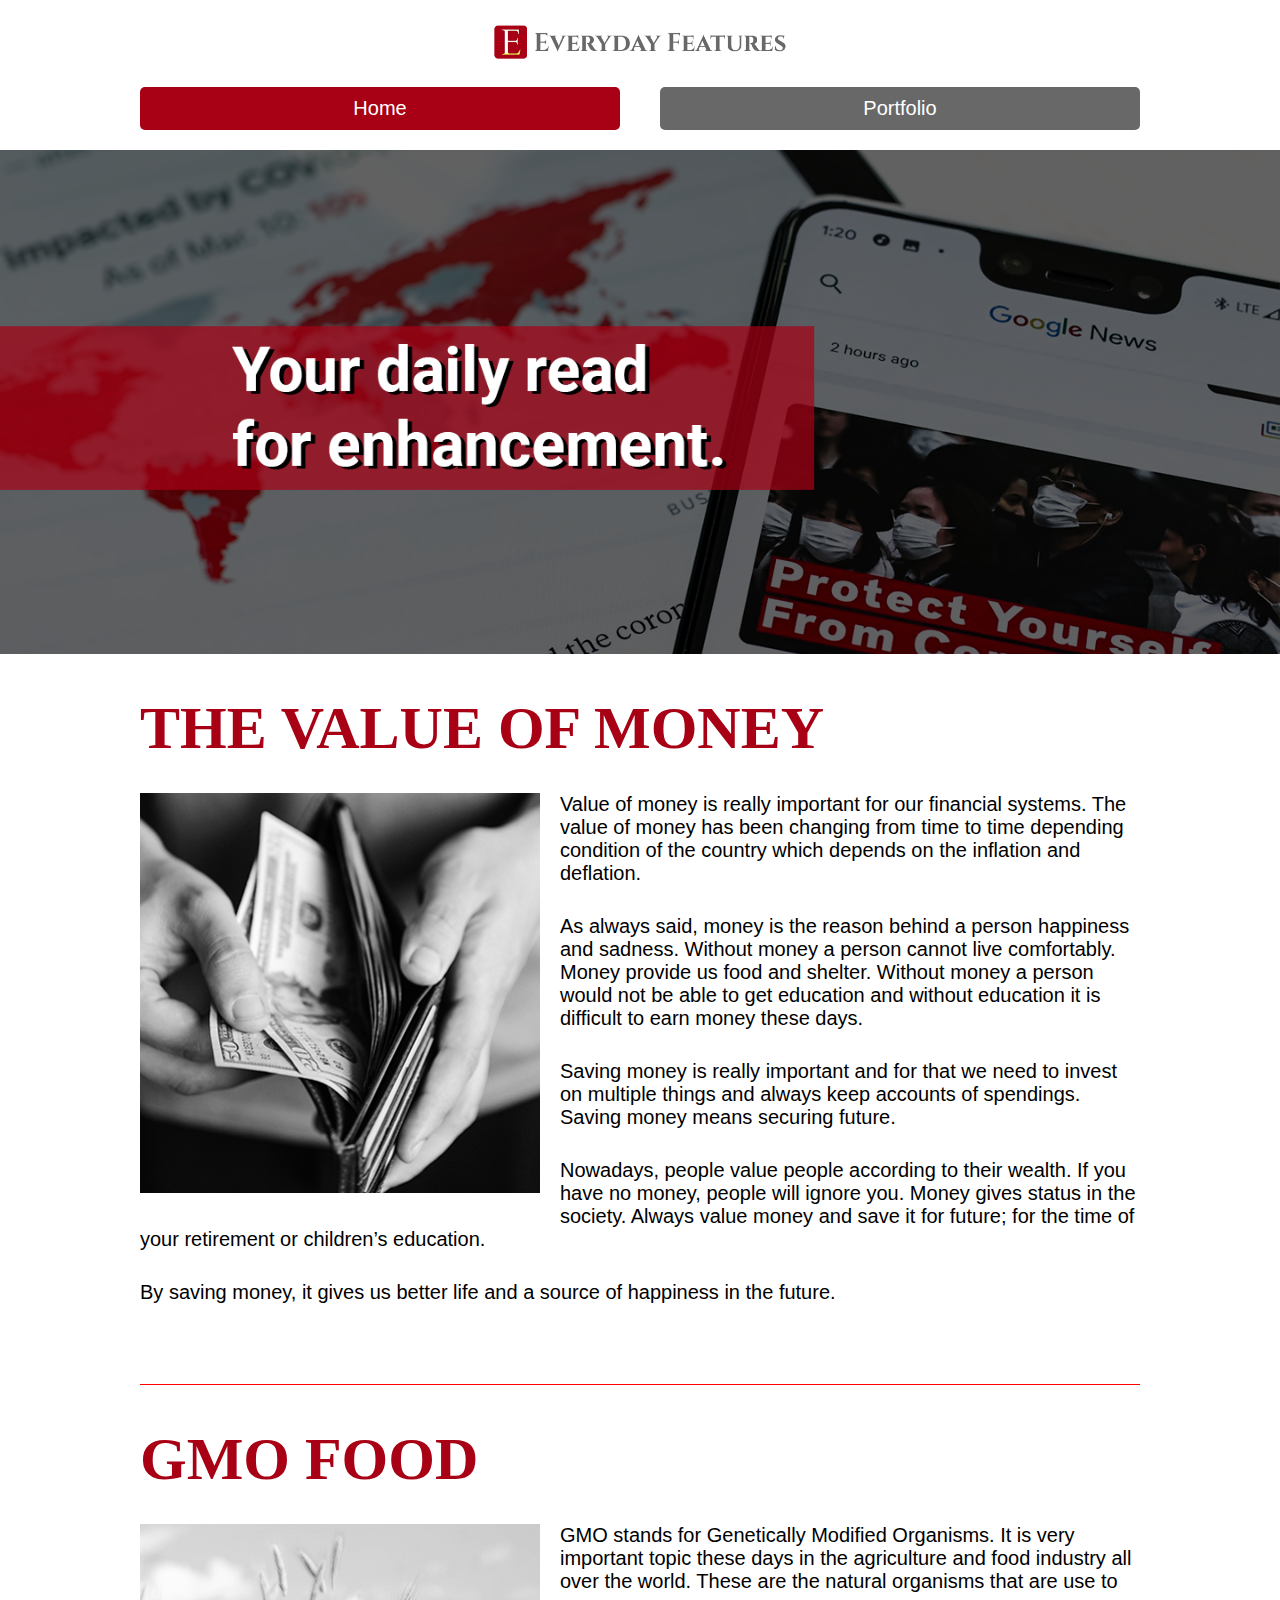
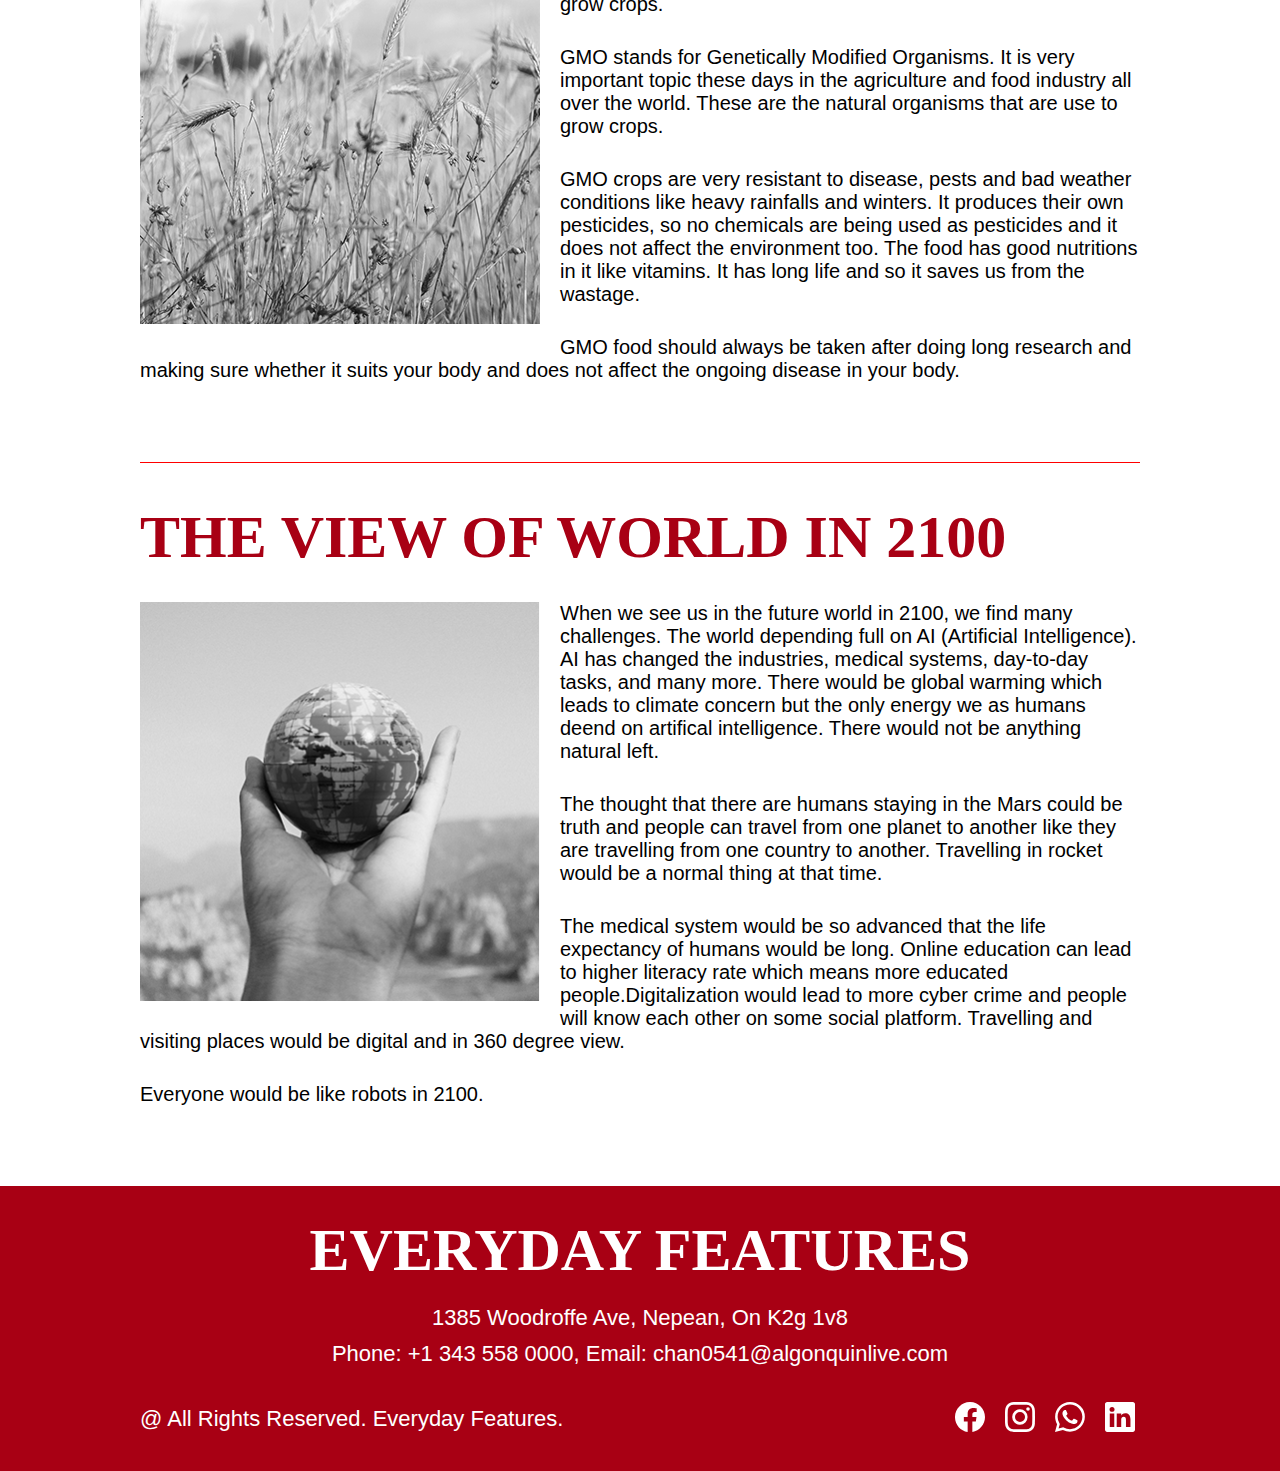
<file: index.html>
<!DOCTYPE html>
<html lang="en">
  <head>
    <meta charset="UTF-8" />
    <meta name="viewport" content="width=device-width, initial-scale=1.0" />
    <title>Home</title>
    <link rel="stylesheet" href="css/style.css" />
  </head>

  <body>
    <!-- Header -->
    <header>
      <div class="container">
        <div class="header_inner">
          <div class="logo">
            <a href="index.html">
              <figure>
                <img src="img/Logo.png" alt="" />
              </figure>
            </a>
          </div>
          <ul id="navbar">
            <li>
              <a class="active" href="partials/home.html">Home</a>
            </li>
            <li>
              <a href="partials/portfolio.html">Portfolio</a>
            </li>
          </ul>
        </div>
      </div>
    </header>

    <!-- Banner Section -->
    <section id="banner">
      <div class="banner_inner">
        <figure>
          <img src="./img/Image1.png" alt="" />
        </figure>
      </div>
    </section>

    <main>
      
    </main>
    <!-- Footer -->

    <footer>
      <div class="container">
        <div class="footer_inner">
          <h2>Everyday features</h2>
          <p>1385 woodroffe ave, nepean, on k2g 1v8</p>
          <p>
            phone: <a href="#">+1 343 558 0000</a>, email:
            <a href="#">chan0541@algonquinlive.com</a>
          </p>
        </div>
        <div class="footer_icon">
          <p><a href="#">@ all rights reserved. everyday features.</a></p>
          <div class="social_iocn">
            <figure class="facebook iocns">
              <a href="#">
                <svg
                  xmlns="http://www.w3.org/2000/svg"
                  width="16"
                  height="16"
                  fill="currentColor"
                  class="bi bi-facebook"
                  viewBox="0 0 16 16"
                >
                  <path
                    d="M16 8.049c0-4.446-3.582-8.05-8-8.05C3.58 0-.002 3.603-.002 8.05c0 4.017 2.926 7.347 6.75 7.951v-5.625h-2.03V8.05H6.75V6.275c0-2.017 1.195-3.131 3.022-3.131.876 0 1.791.157 1.791.157v1.98h-1.009c-.993 0-1.303.621-1.303 1.258v1.51h2.218l-.354 2.326H9.25V16c3.824-.604 6.75-3.934 6.75-7.951z"
                  />
                </svg>
              </a>
            </figure>
            <figure class="insta iocns">
              <a href="#">
                <svg
                  xmlns="http://www.w3.org/2000/svg"
                  width="16"
                  height="16"
                  fill="currentColor"
                  class="bi bi-instagram"
                  viewBox="0 0 16 16"
                >
                  <path
                    d="M8 0C5.829 0 5.556.01 4.703.048 3.85.088 3.269.222 2.76.42a3.917 3.917 0 0 0-1.417.923A3.927 3.927 0 0 0 .42 2.76C.222 3.268.087 3.85.048 4.7.01 5.555 0 5.827 0 8.001c0 2.172.01 2.444.048 3.297.04.852.174 1.433.372 1.942.205.526.478.972.923 1.417.444.445.89.719 1.416.923.51.198 1.09.333 1.942.372C5.555 15.99 5.827 16 8 16s2.444-.01 3.298-.048c.851-.04 1.434-.174 1.943-.372a3.916 3.916 0 0 0 1.416-.923c.445-.445.718-.891.923-1.417.197-.509.332-1.09.372-1.942C15.99 10.445 16 10.173 16 8s-.01-2.445-.048-3.299c-.04-.851-.175-1.433-.372-1.941a3.926 3.926 0 0 0-.923-1.417A3.911 3.911 0 0 0 13.24.42c-.51-.198-1.092-.333-1.943-.372C10.443.01 10.172 0 7.998 0h.003zm-.717 1.442h.718c2.136 0 2.389.007 3.232.046.78.035 1.204.166 1.486.275.373.145.64.319.92.599.28.28.453.546.598.92.11.281.24.705.275 1.485.039.843.047 1.096.047 3.231s-.008 2.389-.047 3.232c-.035.78-.166 1.203-.275 1.485a2.47 2.47 0 0 1-.599.919c-.28.28-.546.453-.92.598-.28.11-.704.24-1.485.276-.843.038-1.096.047-3.232.047s-2.39-.009-3.233-.047c-.78-.036-1.203-.166-1.485-.276a2.478 2.478 0 0 1-.92-.598 2.48 2.48 0 0 1-.6-.92c-.109-.281-.24-.705-.275-1.485-.038-.843-.046-1.096-.046-3.233 0-2.136.008-2.388.046-3.231.036-.78.166-1.204.276-1.486.145-.373.319-.64.599-.92.28-.28.546-.453.92-.598.282-.11.705-.24 1.485-.276.738-.034 1.024-.044 2.515-.045v.002zm4.988 1.328a.96.96 0 1 0 0 1.92.96.96 0 0 0 0-1.92zm-4.27 1.122a4.109 4.109 0 1 0 0 8.217 4.109 4.109 0 0 0 0-8.217zm0 1.441a2.667 2.667 0 1 1 0 5.334 2.667 2.667 0 0 1 0-5.334z"
                  />
                </svg>
              </a>
            </figure>
            <figure class="whastapp iocns">
              <a href="#">
                <svg
                  xmlns="http://www.w3.org/2000/svg"
                  width="16"
                  height="16"
                  fill="currentColor"
                  class="bi bi-whatsapp"
                  viewBox="0 0 16 16"
                >
                  <path
                    d="M13.601 2.326A7.854 7.854 0 0 0 7.994 0C3.627 0 .068 3.558.064 7.926c0 1.399.366 2.76 1.057 3.965L0 16l4.204-1.102a7.933 7.933 0 0 0 3.79.965h.004c4.368 0 7.926-3.558 7.93-7.93A7.898 7.898 0 0 0 13.6 2.326zM7.994 14.521a6.573 6.573 0 0 1-3.356-.92l-.24-.144-2.494.654.666-2.433-.156-.251a6.56 6.56 0 0 1-1.007-3.505c0-3.626 2.957-6.584 6.591-6.584a6.56 6.56 0 0 1 4.66 1.931 6.557 6.557 0 0 1 1.928 4.66c-.004 3.639-2.961 6.592-6.592 6.592zm3.615-4.934c-.197-.099-1.17-.578-1.353-.646-.182-.065-.315-.099-.445.099-.133.197-.513.646-.627.775-.114.133-.232.148-.43.05-.197-.1-.836-.308-1.592-.985-.59-.525-.985-1.175-1.103-1.372-.114-.198-.011-.304.088-.403.087-.088.197-.232.296-.346.1-.114.133-.198.198-.33.065-.134.034-.248-.015-.347-.05-.099-.445-1.076-.612-1.47-.16-.389-.323-.335-.445-.34-.114-.007-.247-.007-.38-.007a.729.729 0 0 0-.529.247c-.182.198-.691.677-.691 1.654 0 .977.71 1.916.81 2.049.098.133 1.394 2.132 3.383 2.992.47.205.84.326 1.129.418.475.152.904.129 1.246.08.38-.058 1.171-.48 1.338-.943.164-.464.164-.86.114-.943-.049-.084-.182-.133-.38-.232z"
                  />
                </svg>
              </a>
            </figure>
            <figure class="linkedin iocns">
              <a href="#">
                <svg
                  xmlns="http://www.w3.org/2000/svg"
                  width="16"
                  height="16"
                  fill="currentColor"
                  class="bi bi-linkedin"
                  viewBox="0 0 16 16"
                >
                  <path
                    d="M0 1.146C0 .513.526 0 1.175 0h13.65C15.474 0 16 .513 16 1.146v13.708c0 .633-.526 1.146-1.175 1.146H1.175C.526 16 0 15.487 0 14.854V1.146zm4.943 12.248V6.169H2.542v7.225h2.401zm-1.2-8.212c.837 0 1.358-.554 1.358-1.248-.015-.709-.52-1.248-1.342-1.248-.822 0-1.359.54-1.359 1.248 0 .694.521 1.248 1.327 1.248h.016zm4.908 8.212V9.359c0-.216.016-.432.08-.586.173-.431.568-.878 1.232-.878.869 0 1.216.662 1.216 1.634v3.865h2.401V9.25c0-2.22-1.184-3.252-2.764-3.252-1.274 0-1.845.7-2.165 1.193v.025h-.016a5.54 5.54 0 0 1 .016-.025V6.169h-2.4c.03.678 0 7.225 0 7.225h2.4z"
                  />
                </svg>
              </a>
            </figure>
          </div>
        </div>
      </div>
    </footer>
    <script src="js/main.js"></script>
  </body>
</html>
</file>
<file: css/style.css>
@font-face {
    font-family: 'Cinzel';
    src: url('../font-awesome/Cinzel-Bold.otf') format('otf');
    font-weight: 300;
    font-family: 'Cinzel', sans-serif;
}

* {
    margin: 0;
    padding: 0;
    font-family: 'Cinzel', sans-serif;
}

a {
    text-decoration: none;
    color: unset;
}

.container {
    max-width: 1500px;
    padding: 0 140px;
}

/* === Header === */

.logo {
    width: 400px;
}

.logo img {
    width: 100%;
    height: auto;
}

.header_inner button {
    background: transparent;
    border: none;
    border: 1px solid black;
    border-radius: 4px;
    display: flex;
    justify-content: center;
    align-items: center;
    padding: 2px 4px;
}

.header_inner button {
    display: none;
}

.header_inner button svg {
    width: 30px;
    height: 30px;
}

.header_inner button:hover {
    background: #a80014;
    color: white;
}

.header_inner {
    display: flex;
    justify-content: space-between;
    align-items: center;
}

.header_inner ul {
    display: flex;
    justify-content: space-between;
    align-items: center;
    padding: 0;
    list-style: none;
    gap: 30px;
}

.header_inner ul li a {
    text-decoration: none;
    font-size: 20px;
    background: #686868;
    color: #ffffff;
    border-radius: 5px;
    padding: 4px 20px;
    display: block;
    transition: all 0.4s;
}

.header_inner {
    display: flex;
    justify-content: space-between;
    align-items: center;
    padding: 20px 0;
}

.header_inner ul li a:hover,
.header_inner ul li a.active {
    background: #a80014;
    color: #ffffff;
}

/* === Banner Section === */

.banner_inner {
    overflow: hidden;
}

#banner .banner_inner img {
    width: 100%;
    height: 500px;
    object-fit: cover;
    object-position: center;
    overflow: unset;
    overflow-clip-margin: unset;
}

/* === Section === */

.inner_section .money_value_inner {
    display: flex;
    justify-content: space-between;
    align-items: flex-start;
    gap: 20px;
}

.inner_section {
    margin-top: 80px;
}

.inner_section .money_value_inner {
    border-bottom: 1px solid red;
    padding-bottom: 50px;
}

/* .inner_section .money_value_inner{
    border-bottom: 0;
} */

.money_detail p {
    font-size: 20px;
    margin-bottom: 30px;
}

.inner_section .money_value_inner .money_detail {
    width: calc(100% - 400px);
}

.inner_section .money_value_inner figure {
    width: 400px;
}

.inner_section .money_value_inner figure img {
    width: 100%;
    height: 100%;
    object-fit: cover;
    object-position: center;
    max-width: 400px;
    max-height: 400px;
}

h2.section_title {
    font-size: 60px;
    font-weight: bold;
    margin-bottom: 30px;
    color: #a80014;
    font-family: serif;
    text-transform: uppercase;
}

.last-child .money_value_inner {
    border-bottom: none;
}

/* === Footer === */

footer {
    background: #a80014;
    padding: 50px 0;
    color: white;
}

.footer_inner h2 {
    font-size: 60px;
    text-align: center;
    text-transform: uppercase;
    font-family: serif;
    margin-bottom: 20px;
}

.footer_icon p,
.footer_inner p {
    font-size: 22px;
    text-align: center;
    margin-top: 10px;
    text-transform: capitalize;
}

.footer_icon p {
    margin-top: 0;
}

.footer_icon {
    display: flex;
    justify-content: space-between;
    align-items: center;
    margin-top: 30px;
}

.footer_icon .social_iocn .iocns svg {
    width: 40px;
    height: 40px;
    color: white;
    background: transparent;
    padding: 5px;
    transition: all 0.4s;
}

.footer_icon .social_iocn {
    display: flex;
    justify-content: end;
    align-items: stretch;
    gap: 20px;
}

.footer_icon .social_iocn .iocns:hover svg {
    border-radius: 10px;
    background: #ffffff;
    filter: drop-shadow(4px 4px 9px black);
}

.footer_inner p a {
    text-transform: none;
}

.footer_icon .social_iocn .facebook:hover svg {
    color: #1877F2;
}

.footer_icon .social_iocn .insta:hover svg {
    color: #E4405F;
}

.footer_icon .social_iocn .whastapp:hover svg {
    color: #25D366;
}

.footer_icon .social_iocn .linkedin:hover svg {
    color: #0A66C2;
}

/* === === Portfolio === === */

#card_section .card_section {
    display: flex;
    justify-content: space-between;
    align-items: stretch;
    flex-wrap: wrap;
}

#card_section .card_section .card figure{
    text-align: center;
}

#card_section .card_section .card figure img {
    width: 100%;
    height: 100%;
    aspect-ratio: 1 / 1;
    object-fit: cover;
    object-position: center;
    max-width: 300px;
    max-height: 300px;
}

#card_section .card_section .card {
    width: 30%;
    margin-bottom: 50px;
}

#card_section .card_section .card p {
    font-size: 20px;
    text-align: center;
    margin-top: 10px;
}

#card_section .section_title {
    font-size: 60px;
    font-weight: bold;
    margin-bottom: 60px;
    text-align: start;
    color: #a80014;
}

#card_section {
    margin-top: 80px;
}



@media (max-width:1280px) {
    .logo {
        width: 300px;
    }

    .header_inner ul li a {
        padding: 4px 12px;
    }

    .header_inner {
        gap: 20px;
        flex-wrap: wrap;
        justify-content: center;
    }

    .header_inner ul {
        width: 100%;
    }

    .header_inner ul li {
        width: 48%;
        text-align: center;
    }

    .header_inner ul li a {
        padding: 10px 10px;
    }

    .inner_section .money_value_inner {
        display: block;
    }

    .inner_section .money_value_inner figure {
        width: 40%;
        margin-bottom: 20px;
        float: left;
        margin-right: 20px;
    }

    .inner_section .money_value_inner .money_detail {
        width: 100%;
    }

    .inner_section {
        margin-top: 40px;
    }

    #card_section .section_title {
        margin-bottom: 30px;
        text-align: center;
    }

    #card_section {
        margin-top: 50px;
    }

    #card_section .card_section .card {
        width: 48%;
    }

    .footer_icon .social_iocn .iocns svg {
        width: 30px;
        height: 30px;
    }

    .footer_icon .social_iocn {
        gap: 10px;
    }

    footer {
        padding: 30px 0;
    }
}

@media (max-width: 560px) {
    .container {
        max-width: 1500px;
        padding: 0 20px;
    }

    .header_inner button {
        display: flex;
    }

    ul.active {
        display: block;
    }

    .header_inner {
        flex-wrap: wrap;
        justify-content: center;
    }

    .header_inner ul {
        min-width: 100%;
        text-align: center;
        display: block;
        margin-top: 10px;
    }

    .header_inner ul li {
        margin-bottom: 10px;
    }

    .header_inner ul li a {
        font-size: 18px;
        padding: 10px 10px;
    }

    .logo {
        width: 70%;
    }

    .header_inner button {
        width: 10%;
    }

    #banner .banner_inner img {
        height: 200px;
    }

    h2.section_title {
        font-size: 30px;
    }

    .money_detail p {
        margin-bottom: 20px;
    }

    .inner_section .money_value_inner figure {
        width: 100%;
        margin-right: 0;
    }

    #card_section .card_section .card {
        width: 100%;
        margin-bottom: 30px;
    }

    #card_section .section_title {
        font-size: 30px;
    }

    .header_inner ul li {
        width: 100%;
        text-align: center;
    }

    .footer_inner h2 {
        font-size: 30px;
    }

    .footer_icon p,
    .footer_inner p {
        font-size: 16px;
    }

    .footer_icon {
        display: block;
    }

    .footer_icon .social_iocn {
        justify-content: space-evenly;
        margin-top: 20px;
    }
}
</file>
